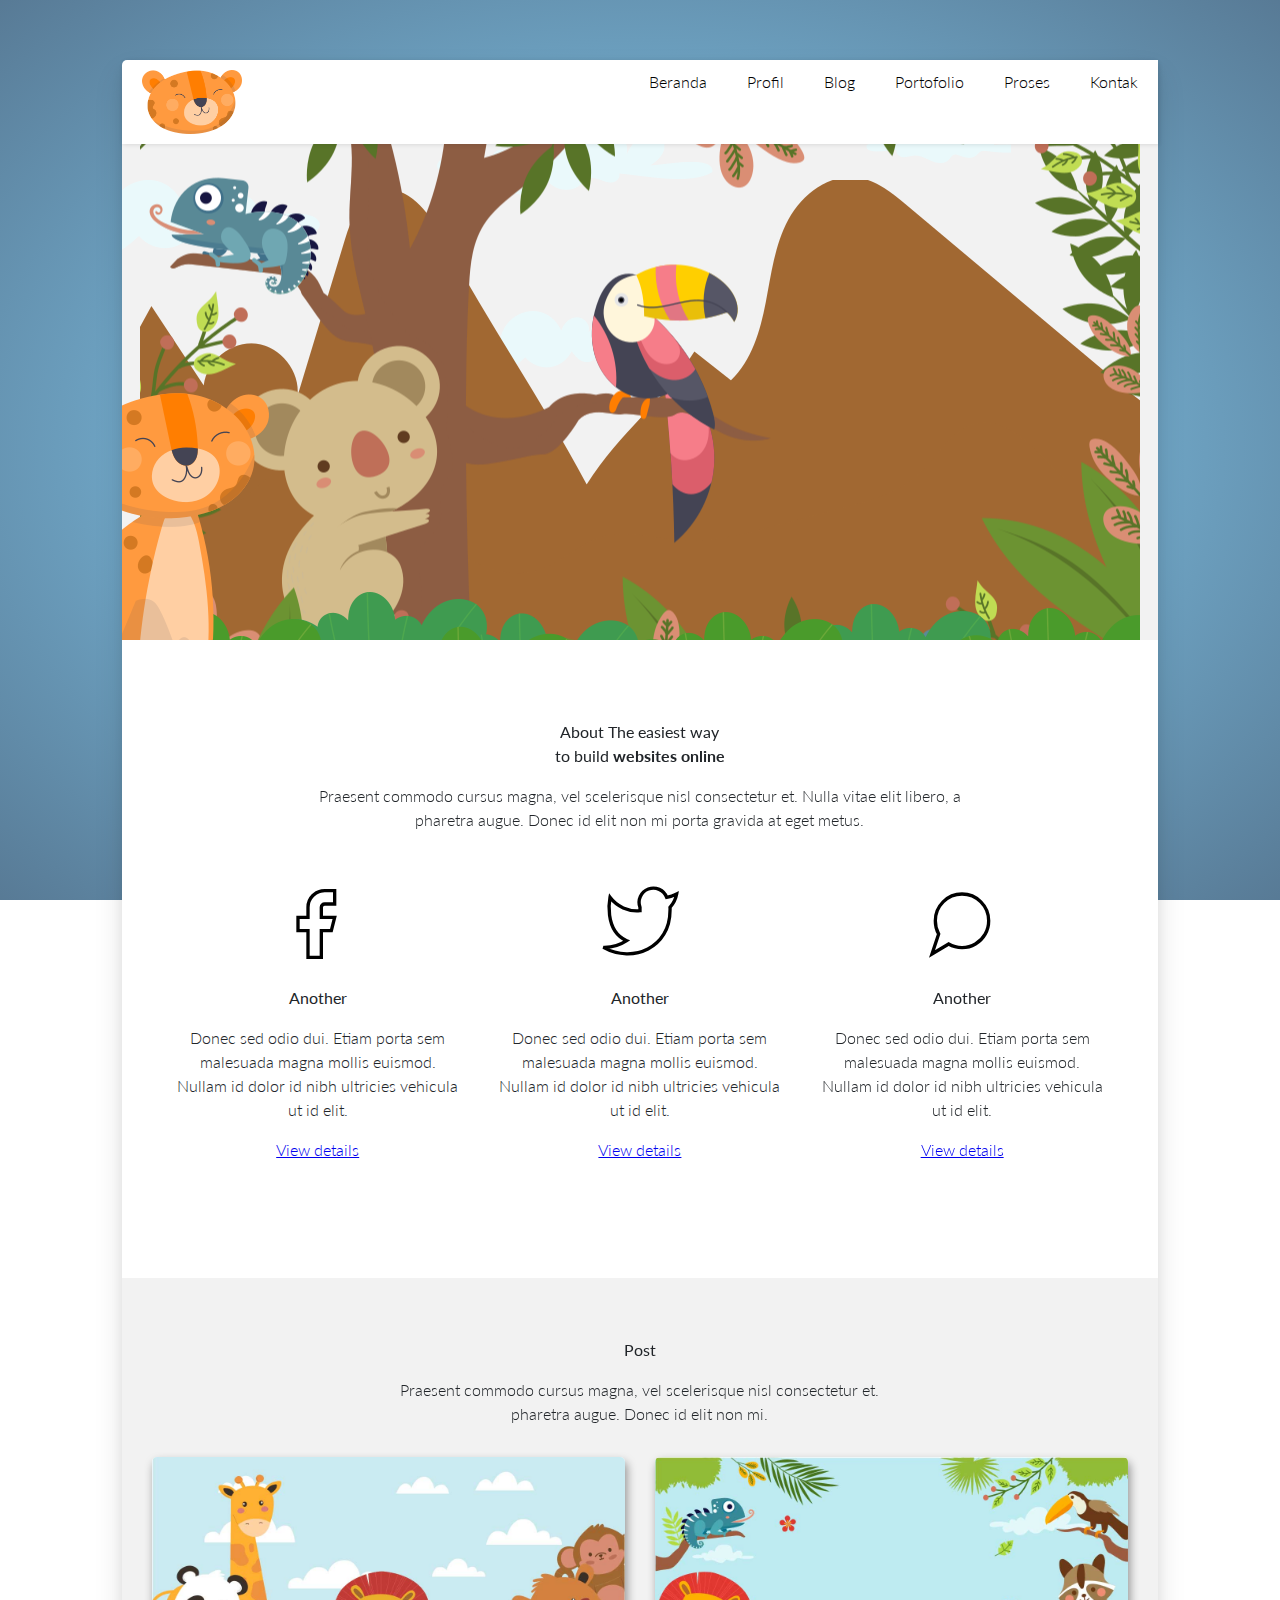
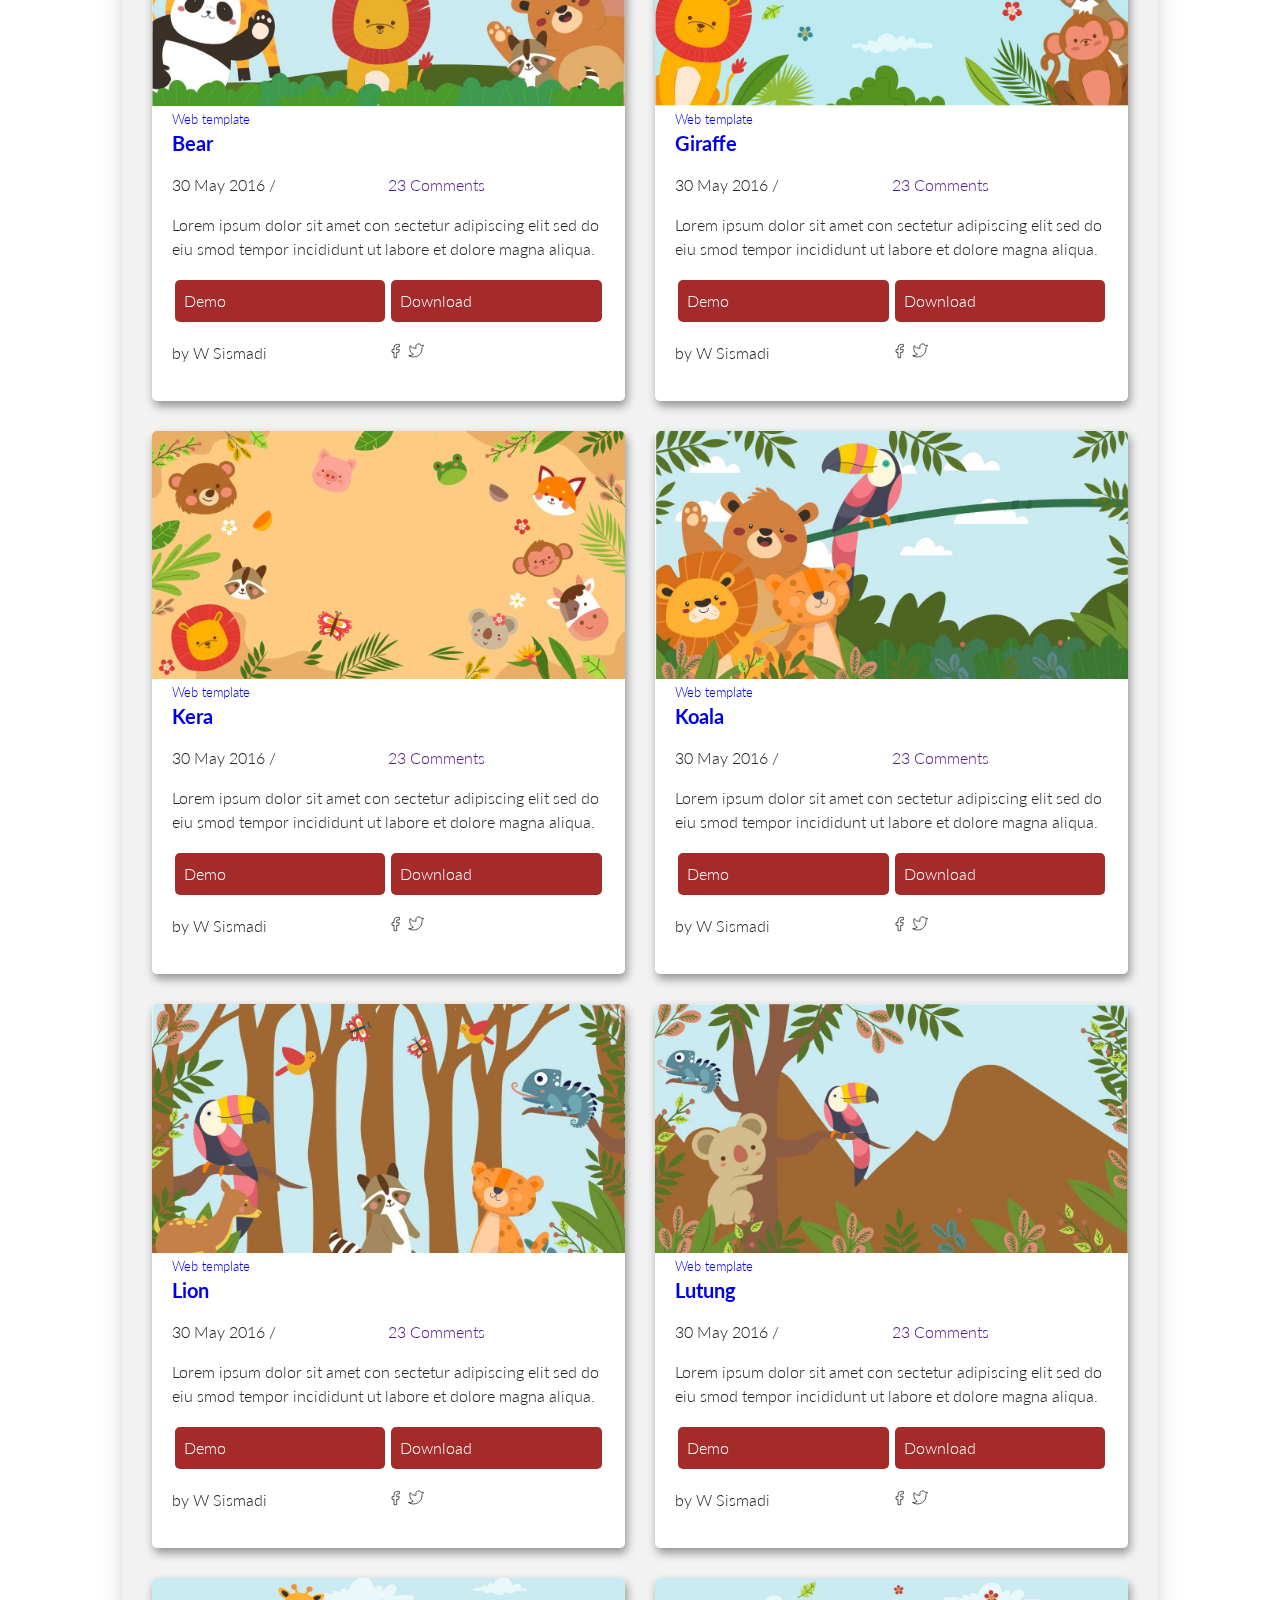
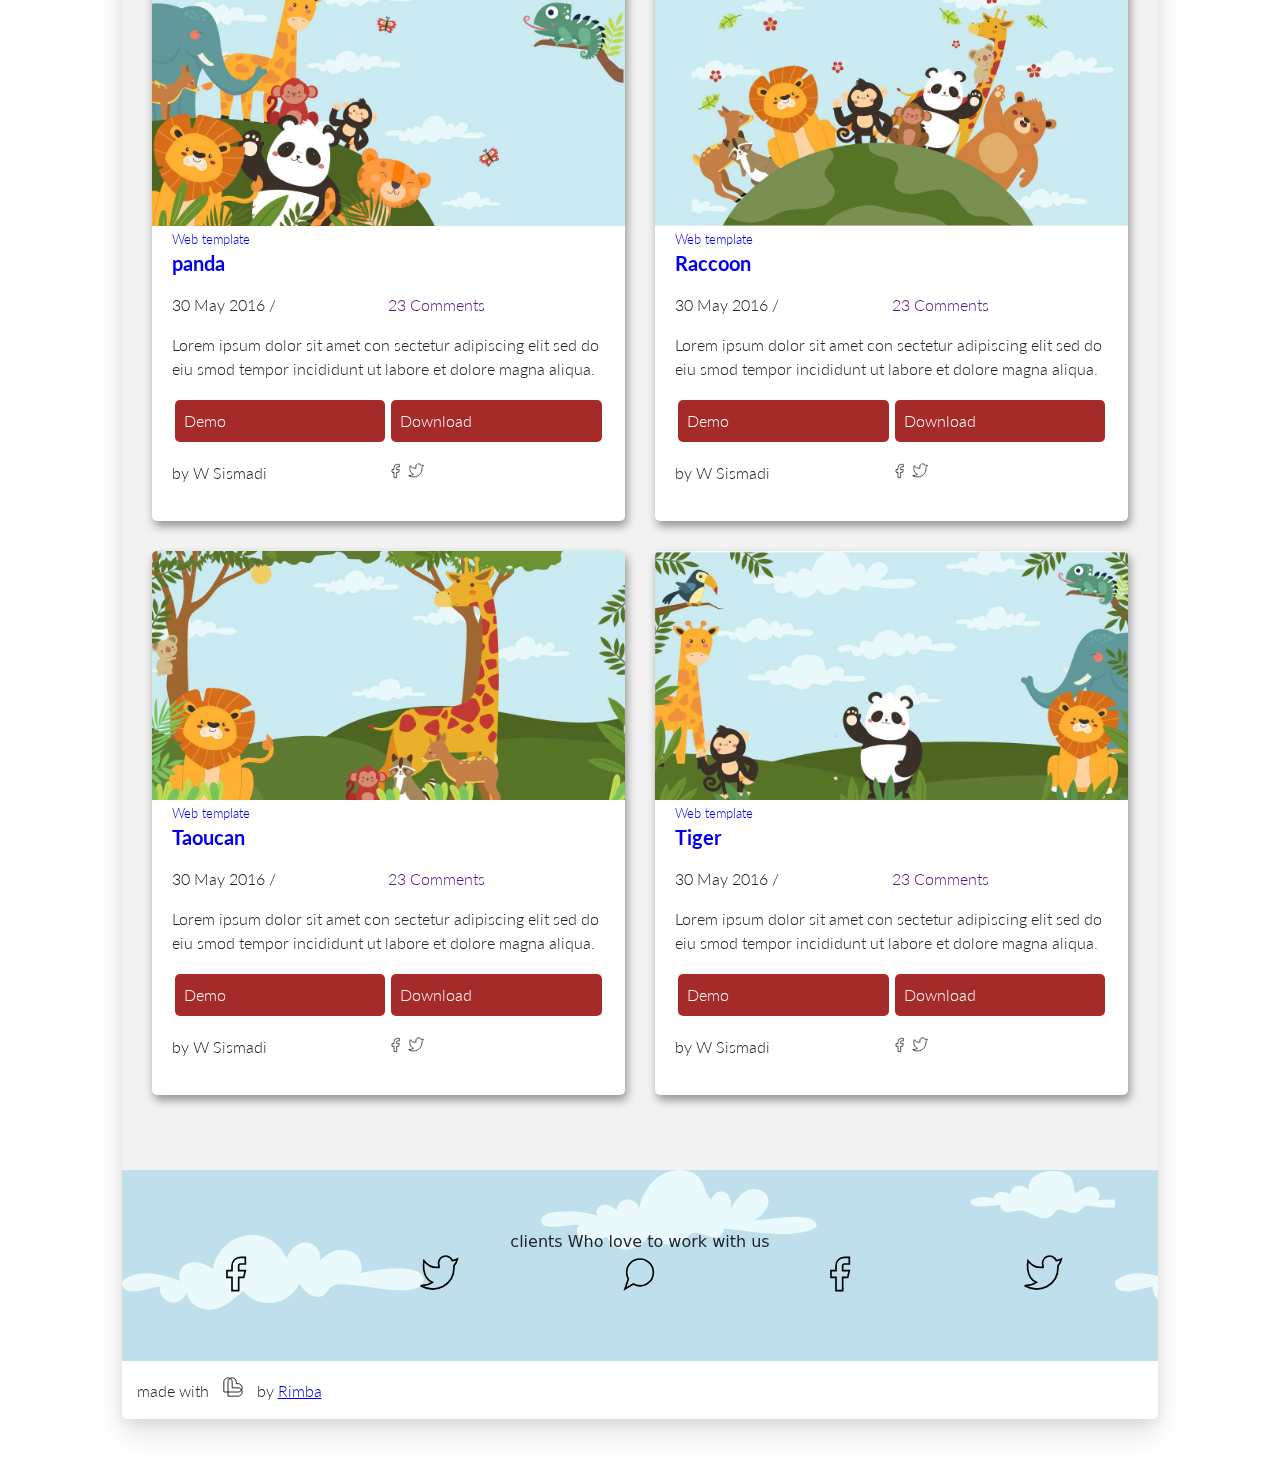
<file: index.html>
<!DOCTYPE html>
<!--
Moon by Rimba
URL: https://bayam.id
-->
<html lang="en" xmlns="http://www.w3.org/1999/xhtml">
<head>

  <meta charset="utf-8">
  <meta name="Description" content="Rimba by Wawan Sismadi">
  <meta name="viewport" content="width=device-width, initial-scale=1, maximum-scale=5">

  <meta http-equiv="Cache-control" content="public" max-age="31536000">
  <!-- <meta http-equiv="Cache-Control" content="max-age=1209600"> -->


  <!-- <link rel="manifest" href="pwa/manifest.json"> -->

  <!-- Add to home screen for Safari on iOS -->
  <meta name="apple-mobile-web-app-capable" content="yes">
  <meta name="apple-mobile-web-app-status-bar-style" content="black">
  <meta name="apple-mobile-web-app-title" content="Rimba Responsive Web Template">
  <link rel="apple-touch-icon" href="pwa/icons/icon-152x152.png">

  <!-- Windows related -->
  <meta name="msapplication-TileImage" content="pwa/icons/icon-144x144.png">
  <meta name="msapplication-TileColor" content="#386CC1">
  <meta name="theme-color" content="#164391">

  <meta property="og:title" content="Rimba"/>
  <meta property="og:image" content="https://donat.id/donat/donat.png"/>
  <meta property="og:description" content="Rimba responsive web template"/>
  <meta property="og:url" content="https://donat.id"/>
  <meta property="og:image:width" content="1200" />
  <meta property="og:image:height" content="627" />
  <!-- TYPE BELOW IS PROBABLY: "website" or "article" or look on https://ogp.me/#types -->
  <meta property="og:type" content="website"/>

  <title>Rimba| Responsive Web Template</title>
<link rel="icon" type="image/svg+xml" href="../pwa/favicon.svg">
<link rel="icon" type="image/png" href="../pwa/favicon.png">
<!-- External CSS -->
<link rel="stylesheet" href="style.css">


<style>

.sticky { position: -webkit-sticky; position: sticky; top: 0;width: 100%;}
.header {background-color: #fff;width: 100%;display: inline-block;height: auto;

}

.container{ margin-bottom: 10px;}

body,.main{ padding: 0; width: 90%; margin: 60px auto;}
body{  background-image: none; }
body:after {
  height: 100%;
  background: #2e597b; /* For older browsers that may not support gradients */
  background: -webkit-radial-gradient(center, ellipse cover, #6ed0ff 0%, #025e83 100%);
  background: radial-gradient(#6ed0ff, #2e597b);

}

section#hero,section .hero{padding:0;}
section#hero,.hero {background-image:none;}

@media screen and (max-width: 450px) {
  body,.main{  padding: 0;   width: 95%; }
}



.layer {
  width: 100%;  height:500px;
  position: relative;
  overflow: hidden;
  perspective: 600px;
  background: #caeaf0;
  display: flex;
  align-items: center;
  justify-content: center;
}

[class*="layer-"] {
  position: absolute;
  left: -10%;
  width: 120%;
  height: 100%;
  transition: all 0.8s ease-out;
  background-size: 100%;
}

.layer-1 {
  top: 50%;
  background: url("img/bg-04.png") center center no-repeat;
  z-index: -2;
}

.layer-2 {
  top: 0%;
  background: url("img/bg-03.png")center center no-repeat;
  z-index: -3;
}

.layer-3 {
  top: 8%;
  background:  url("img/bg-02.png") center center no-repeat;
  z-index: -6;
}

.layer-4 {
  top: -5%;
  background: url("img/bg-01.png") 0 top no-repeat;
  z-index: -9;
  /* opacity: 0.09; */
  /* filter: blur(10px); */
}



</style>


</head>
<body>



<main id="main" class="main">


<header class="header sticky">
<div class="container">
<a href="index.html" class="logo"><img src="img/logo-09.png" alt="Tiger"></a>
<input class="menu-btn" type="checkbox" id="menu-btn">
<label class="menu-icon" for="menu-btn"><span class="navicon"></span></label>
<ul class="menu">
  <li><a href="index.html" class="active">Beranda</a></li>
  <li><a href="#about">Profil</a></li>
  <li><a href="#posts">Blog</a></li>
  <li><a href="#portofolio">Portofolio</a></li>
<li><a href="#procing">Proses</a></li>
<li><a href="#contact">Kontak</a></li>

</ul>
</div>

</header>

<section class="layer" >

  <div class="layer-1" data-speed="16">
    <img src="img/figure-09.png" style="float:left;bottom:0; " >
    <!-- <img src="img/figure-09.png" style="float:right;bottom:0;" > -->
 </div>
 <div class="layer-2" data-speed="32"></div>
 <div class="layer-3" data-speed="64"></div>
 <div class="layer-4" data-speed="80"></div>

</section>

<section id="about"></section>
<!-- <section id="stats"></section> -->
<!-- <section id="services"></section> -->
<!-- <section id="features"></section> -->
<section id="posts"></section>
<!-- <section id="portofolio"></section> -->
<!-- <section id="pricing"></section> -->
<!-- <section id="faq"></section> -->
<!-- <section id="team"></section> -->
<!-- <section id="call"></section> -->
<!-- <section id="testimonial"></section> -->
<!-- <section id="contact"></section> -->
<section id="clients"></section>
<footer id="footer" class="footer"></footer>

</main>

<script type="text/javascript" src="svg.js"></script>
<script type="text/javascript" src="script.js"></script>



<script type="text/javascript" >


web.model.about={
id:'post',
css:'col-1-3',
data:[
  {id:1,nama:'BASIC',icon:'facebook'},
  {id:1,nama:'PRO',icon:'twitter'},
  {id:1,nama:'PERFORMANCE',icon:'whatsapp'},

],
}

web.model.posts={
id:'post',
css:'col-1-2',
data:[
  {id:1,nama:'Bear',gambar:'img/photo-01.jpg',isi:'<div class="col-1-2"><a href="bear/" class="btn">Demo</a></div><div class="col-1-2"><a href="#" class="btn">Download</a></div>'},
  {id:2,nama:'Giraffe',gambar:'img/photo-02.jpg',isi:'<div class="col-1-2"><a href="giraffe/" class="btn">Demo</a></div><div class="col-1-2"><a href="#" class="btn">Download</a></div>'},
  {id:3,nama:'Kera',gambar:'img/photo-03.jpg',isi:'<div class="col-1-2"><a href="kera/" class="btn">Demo</a></div><div class="col-1-2"><a href="#" class="btn">Download</a></div>'},
  {id:4,nama:'Koala',gambar:'img/photo-04.jpg',isi:'<div class="col-1-2"><a href="koala/" class="btn">Demo</a></div><div class="col-1-2"><a href="#" class="btn">Download</a></div>'},
  {id:5,nama:'Lion',gambar:'img/photo-05.jpg',isi:'<div class="col-1-2"><a href="lion/" class="btn">Demo</a></div><div class="col-1-2"><a href="#" class="btn">Download</a></div>'},
  {id:6,nama:'Lutung',gambar:'img/photo-06.jpg',isi:'<div class="col-1-2"><a href="lutung/" class="btn">Demo</a></div><div class="col-1-2"><a href="#" class="btn">Download</a></div>'},
  {id:7,nama:'panda',gambar:'img/photo-07.jpg',isi:'<div class="col-1-2"><a href="panda/" class="btn">Demo</a></div><div class="col-1-2"><a href="#" class="btn">Download</a></div>'},
  {id:8,nama:'Raccoon',gambar:'img/photo-08.jpg',isi:'<div class="col-1-2"><a href="raccoon/" class="btn">Demo</a></div><div class="col-1-2"><a href="#" class="btn">Download</a></div>'},
  {id:9,nama:'Taoucan',gambar:'img/photo-09.jpg',isi:'<div class="col-1-2"><a href="taoucan/" class="btn">Demo</a></div><div class="col-1-2"><a href="#" class="btn">Download</a></div>'},
  {id:10,nama:'Tiger',gambar:'img/photo-10.jpg',isi:'<div class="col-1-2"><a href="tiger/" class="btn">Demo</a></div><div class="col-1-2"><a href="#" class="btn">Download</a></div>'},

]
}

web.model.footer={
id:'post',
css:'col-1-3',
data:[]

}


</script>


<script type="text/javascript" >
// web.controller.hero();
// web.controller.pricing();
web.controller.posts();
// web.controller.stats();
web.controller.about();
// web.controller.services();
// web.controller.portofolio();
// web.controller.features();
web.controller.clients();
web.controller.footer();

</script>


<script type="text/javascript" >
const layers = document.querySelectorAll('[class*="layer-"]')
const hero = document.querySelector('section')

hero.addEventListener("mousemove",(e)=>{
 layers.forEach( layer => {
    let speed = layer.dataset.speed
    let x = e.pageX/-speed
    let y = e.pageY/-speed/.8
    let z = x*2*-1
    layer.style.transform = `translateX(${x}px) translateY(${y}px) translateZ(${z}px)`
 })
})


</script>
</file>
<file: style.css>
/*
 * Moon by GetTemplates.co
 * URL: https://gettemplates.co
 */

 @import url('https://fonts.googleapis.com/css?family=Lato');


 :root {
   /* IPWIJA rgb(0 52 115); hsl (213 100% 22.5%) */
   /* Rimba hsl (28 71% 57%) */

 --bgimg:url('img/photo-01.jpg');

--herobg: url('img/photo-02.jpg');

 --pColor-h: 213;
 --pColor-s: 100%;
 --pColor-l: 22.5%;
 --pColor: hsl(var(--pColor-h), var(--pColor-s), var(--pColor-l));
 --pLightColor: hsl(var(--pColor-h), var(--pColor-s), calc(var(--pColor-l) + 15%));
 --pDarkColor: hsl(var(--pColor-h), var(--pColor-s), calc(var(--pColor-l) - 15%));
 --pTextColor: #000000;
 --pButtonColor: #fff;
 --pPage: #f2f2f2;
 --gInput: #fff;
 }

 * { box-sizing: border-box; }
html {
  font-size: 62.5%;
  overflow-x: hidden; }

body {
  /* background-image: var(--bgimg); */
  background-size: cover;
  background-repeat: no-repeat;
  background-attachment: fixed;
  position: relative;
  font-family: 'Lato', sans-serif;
   font-weight: 300;
  font-size: 1.6rem;
color: #212529;
line-height: 1.5em;
}
  body:after {
position: absolute;
content: "";
left: 0;
top: 0;
width: 100%;
height: 100%;
position: fixed;
opacity: .8;
z-index: -1;
background: #f12711;
background: -webkit-linear-gradient(to right, var(--pLightColor) 0%, var(--pDarkColorc) 100%);
background: linear-gradient(to right, var(--pLightColor) 0%,  var(--pDarkColor) 100% );

}


a::before { content: " ";}


.row { width: 100%; display: table; table-layout: fixed; }
.row::after { content: ""; clear: both; }
[class*='col-'] { float: left;   word-wrap: break-word;  }
.col-1-1 { width: 100%; }
.col-1-2 { width: 50%; }
.col-1-3 { width: 33.33%; }
.col-1-4 { width: 25%; }
.col-1-5 { width: 20%; }
.col-2-3 { width: 66.66%; }
.col-3-4 { width: 75%; }
.col-4-5 { width: 80%; }
@media screen and (max-width: 700px) {
[class*='col-'] { width: 50%; }
}
@media screen and (max-width: 450px) {
[class*='col-'] { width: 100%; }
.logo img { height: 23px; width:auto;}
}

.sticky {  margin-bottom: -10px;}

  .main {
  margin: 0 auto;
  position: relative;
  box-shadow: 0 15px 30px 0 rgba(0, 0, 0, 0.11), 0 5px 15px 0 rgba(0, 0, 0, 0.08);
  border-radius: 5px;
 /* margin-top: 6rem;
margin-bottom: 6rem;
margin-right: 30px;
margin-left: 30px; */

/* background-color: white; */

}



#clients {
  display: flex;
  /* min-height: 100vh; */
  margin: 0;
  align-items: center;
  justify-content: center;
  background-color: #bfdfec;
  font-family: system-ui, calibri, serif;
  background-repeat: repeat-x;
  background-image: url("img/bg-01.png");
  animation: movement 50s linear infinite;
}

@keyframes movement {
  0% {
    background-position: 0px 0px;
  }
  100% {
    background-position: 560px 0px;
  }
}


#stats {
 position: relative;
 width: 100%;
 height: 100%;
 left: 0;
 top: 0;
 background-size: cover;
 background-position: center top;
 background-attachment: fixed;
 /* -webkit-transform: translateZ(0); /* necessary for iOS! */
background-image: url('img/photo-01.jpg');
}


.hero {
background-color: #fff;

padding-top: 80px;
padding-bottom: 80px;
background-repeat: no-repeat;
background-size: cover;
background-position: 50% 50%;
position: relative;
border-radius: 0;
border-top-left-radius: 5px;
border-top-right-radius: 5px;
margin-bottom: 0;
overflow: hidden;
min-height: 500px;
background-image: var(--herobg);
}





/* header */

.logo {
  color:black;
  display:inline-lock;
}
.header {
	background-color: #fff;
	box-shadow: 1px 1px 4px 0 rgba(0,0,0,.1);
	position: absolute;
	width: 100%;
	z-index: 3;

  border-top-left-radius: 5px;
  border-top-right-radius: 5px;

}

.header ul {
	margin: 0;
	padding: 0;
	list-style: none;
	overflow: hidden;
	background-color: #fff;

}

.header li a {
	display: block;
	padding: 10px 20px;
	text-decoration: none;
	color: black;
  height:50px;



}

.header li a:hover,
.header .menu-btn:hover {
	background-color: #f4f4f4;
}

.header .logo {
	display: block;
	float: left;
	font-size: 2em;
	padding: 10px 20px 10px 20px;
	text-decoration: none;
}

/* menu */

.header .menu {
	clear: both;
	max-height: 0;
	transition: max-height .2s ease-out;
}

/* menu icon */

.header .menu-icon {
	cursor: pointer;
	display: inline-block;
	float: right;
	padding: 28px 20px;
	position: relative;
	user-select: none;
}

.header .menu-icon .navicon {
	background: #333;
	display: block;
	height: 2px;
	position: relative;
	transition: background .2s ease-out;
	width: 18px;
}

.header .menu-icon .navicon:before,
.header .menu-icon .navicon:after {
	background: #333;
	content: '';
	display: block;
	height: 100%;
	position: absolute;
	transition: all .2s ease-out;
	width: 100%;
}

.header .menu-icon .navicon:before {
	top: 5px;
}

.header .menu-icon .navicon:after {
	top: -5px;
}

/* menu btn */

.header .menu-btn {
	display: none;
}

.header .menu-btn:checked ~ .menu {
	max-height: 300px;
}

.header .menu-btn:checked ~ .menu-icon .navicon {
	background: transparent;
}

.header .menu-btn:checked ~ .menu-icon .navicon:before {
	transform: rotate(-45deg);
}

.header .menu-btn:checked ~ .menu-icon .navicon:after {
	transform: rotate(45deg);
}

.header .menu-btn:checked ~ .menu-icon:not(.steps) .navicon:before,
.header .menu-btn:checked ~ .menu-icon:not(.steps) .navicon:after {
	top: 0;
}

/* 48em = 768px */

@media (min-width: 48em) {
	.header li {
		float: left;
	}
	/* .header li a {		padding: 22px 14px;	} */
	.header .menu {
		clear: none;
		float: right;
		max-height: none;
	}
	.header .menu-icon {
		display: none;
	}
}


.footer {
border-bottom-left-radius: 5px;
border-bottom-right-radius: 5px;

background-color: white;
/* margin: 0 15px; */
padding: 0 15px;

}


.card {
/* color: white; */
display: block;
margin: 5px;
padding: 20px;
overflow: hidden;
position: relative;
border-radius: 2px;
box-shadow:2px 5px 10px rgba(0,0,0,0.4);
background-color:white;
}

.blog-title a {
  font-weight:bold;
  font-size: 20px;;
}


.btn,button,
input[type=submit],
input[type=button]
{ color:white; background:#A52A2A;
padding:8px;
/* margin-bottom: 5px; */
border: 1px solid transparent;
border-radius:5px; cursor:pointer;
display: block;
text-decoration: none;
margin: 3px ;

}


.center{ text-align: center;}


.posts img {
    width: 100%;
    height: 250px;
    object-fit: cover;
}
img {
    max-width: 100%;
}

img {
    vertical-align: middle;
    border-style: none;
}


/* SVG */
svg { stroke:black; fill:none; height: 25px; width:25px;}
svg:hover {stroke:red;}
/*
.svg, [class*="bi-"] {
display:inline-block; height: 25px; width: 25px; padding: 0; min-width: 25px;
color: black;
stroke-width:1;
stroke-linecap:round;
stroke-linejoin:round;
fill:none;
stroke:white;
}
[class*="bi-"]:hover { stroke:var(--pLightColor);}
svg path{ fill:url('#gradient');}
svg { filter: drop-shadow(3px 5px 2px rgb(0 0 0 / 0.4)); }
svg stop:nth-child(1) { stop-color: var(--pLightColor);}
svg stop:nth-child(2) { stop-color: var(--pColor);}
svg:hover path {
stroke-dasharray: 200;
stroke-dashoffset: 200;
pointer-events: none;
animation: animateDash 3s linear forwards infinite;
stroke:var(--pLightColor);
} */



figure {
    display: grid;
    grid-template-columns: repeat(1, 1fr);
    grid-auto-rows: auto;
    grid-auto-flow: dense;
    justify-items: stretch;
    align-items: stretch;
    gap: 2svmin;

}

figure img {
   width:100%;
   aspect-ratio: 16 / 9;
   object-fit: cover;
}

@media (min-width:500px) {
   figure {
   grid-template-columns: repeat(2, 1fr);
   }
  figure img:nth-of-type(11) {
   grid-row: span 2 / auto;
  }
}

@media (min-width:1000px) {
   figure {
   grid-template-columns: repeat(4, 1fr);
   gap: 1svmin;
   }

   figure img:where(:nth-of-type(3), :nth-of-type(12)) {
   grid-row: span 2 / auto;
   grid-column: span 2 / auto;
   }

   figure img:nth-of-type(5) {
   grid-column: span 2 / auto;
   }

   figure img:nth-of-type(15) {
   grid-column: span 2 / auto;
   }
}


.grid {
  display: -ms-flexbox; /* IE10 */
  display: flex;
  -ms-flex-wrap: wrap; /* IE10 */
  flex-wrap: wrap;
  padding: 0 4px;
}

.column {
  -ms-flex: 25%; /* IE10 */
  flex: 25%;
  max-width: 25%;
  padding: 0 4px;
}

.column img {
  margin-top: 8px;
  vertical-align: middle;
  width: 100%;
}

/* Responsive layout - makes a two column-layout instead of four columns */
@media screen and (max-width: 800px) {
  .column {
    -ms-flex: 50%;
    flex: 50%;
    max-width: 50%;
  }
}

/* Responsive layout - makes the two columns stack on top of each other instead of next to each other */
@media screen and (max-width: 600px) {
  .column {
    -ms-flex: 100%;
    flex: 100%;
    max-width: 100%;
  }
}



.artikel{ padding: 20px; display: table; table-layout: fixed; }
.figure{ filter: drop-shadow(5px 5px 5px #222); }




h1 {font-size: 4.8rem; }
h2 {font-size: 3.6rem; }
h3 {font-size: 3rem; }
h4 {font-size: 2.4rem; }
h5 {font-size: 1.8rem; }
h6 { font-size: 1.6rem; }

h1,h2,h3 {
  font-weight: 300;
  line-height: 1.2em; }

h4,h5,h6 {
  line-height: 1.5em;
  font-weight: 400; }

h1,h2,h3,h4,h5,h6,
.h1,.h2,.h3,.h4,.h5,.h6 {
  font-family: 'Work Sans', sans-serif;
  margin-top: 0; }

p {
  font-size: 1.6rem;
  font-weight: 300;
  line-height: 1.5em; }

   .number {
    font-size: 60px;
    font-weight: 400;
    display: block;
  line-height: 1.5em;
 }


section { padding: 60px 15px; background-color: #fff;}
section:nth-child(even) { background-color: #f2f2f2;}

 .card {  border-radius: 5px; margin:15px;}


 #stats svg, #services svg, #features svg,#clients svg {width:40px; height: auto;}
 #about svg {width:80px; height: auto;}
 #footer svg {width:20px; height: auto; margin: 0 10px;}
 #footer .sosmed {text-align:right; padding: 0 20px;}
 #features svg {stroke:red;}

 #posts svg {width:16px; height: auto;}

 #pricing ul  {  list-style-type: none; margin: 0;  padding: 0;}
 #pricing ul  { border-top: 1px solid #ccc; padding-top: 20px;}
 #posts a {text-decoration: none;}
 #posts .img { margin:-20px -20px 0 -20px; }
 #single .col-single { width: 70%; margin:0 15%; }
 #single  img { float:left; margin:15px 15px 15px 0;  }


 /* section#hero{padding:0; margin: 0 auto;}
 #hero .hero { padding:60px 15px;   } */


 .center h1 {
   margin: 0;
  position: absolute;
  top: 50%;
  left: 50%;
  transform: translate(-50%, -50%);
 }

 .float-right {width:250px; float:right; }
 .float-left {width:250px; float:left; }


  .logo img { width: 100px; height: auto; }
 @media screen and (max-width: 450px) {
   #single .col-single,#single  img { width: 100%; margin:0 ; float:center;}
   .float-right {float:none; width: auto;}
   .float-left {float:none; width: auto; }
   #footer .sosmed,#footer .made {text-align:center;}
   .main{margin-left: 0; margin-right: 0;}
   .logo img { width:32px; }
 }

 .parallax {
   background-image: url("img/photo-02.jpg");
   min-height: 500px;
   background-attachment: fixed;
   background-position: center;
   background-repeat: no-repeat;
   background-size: cover;
 }
</file>
